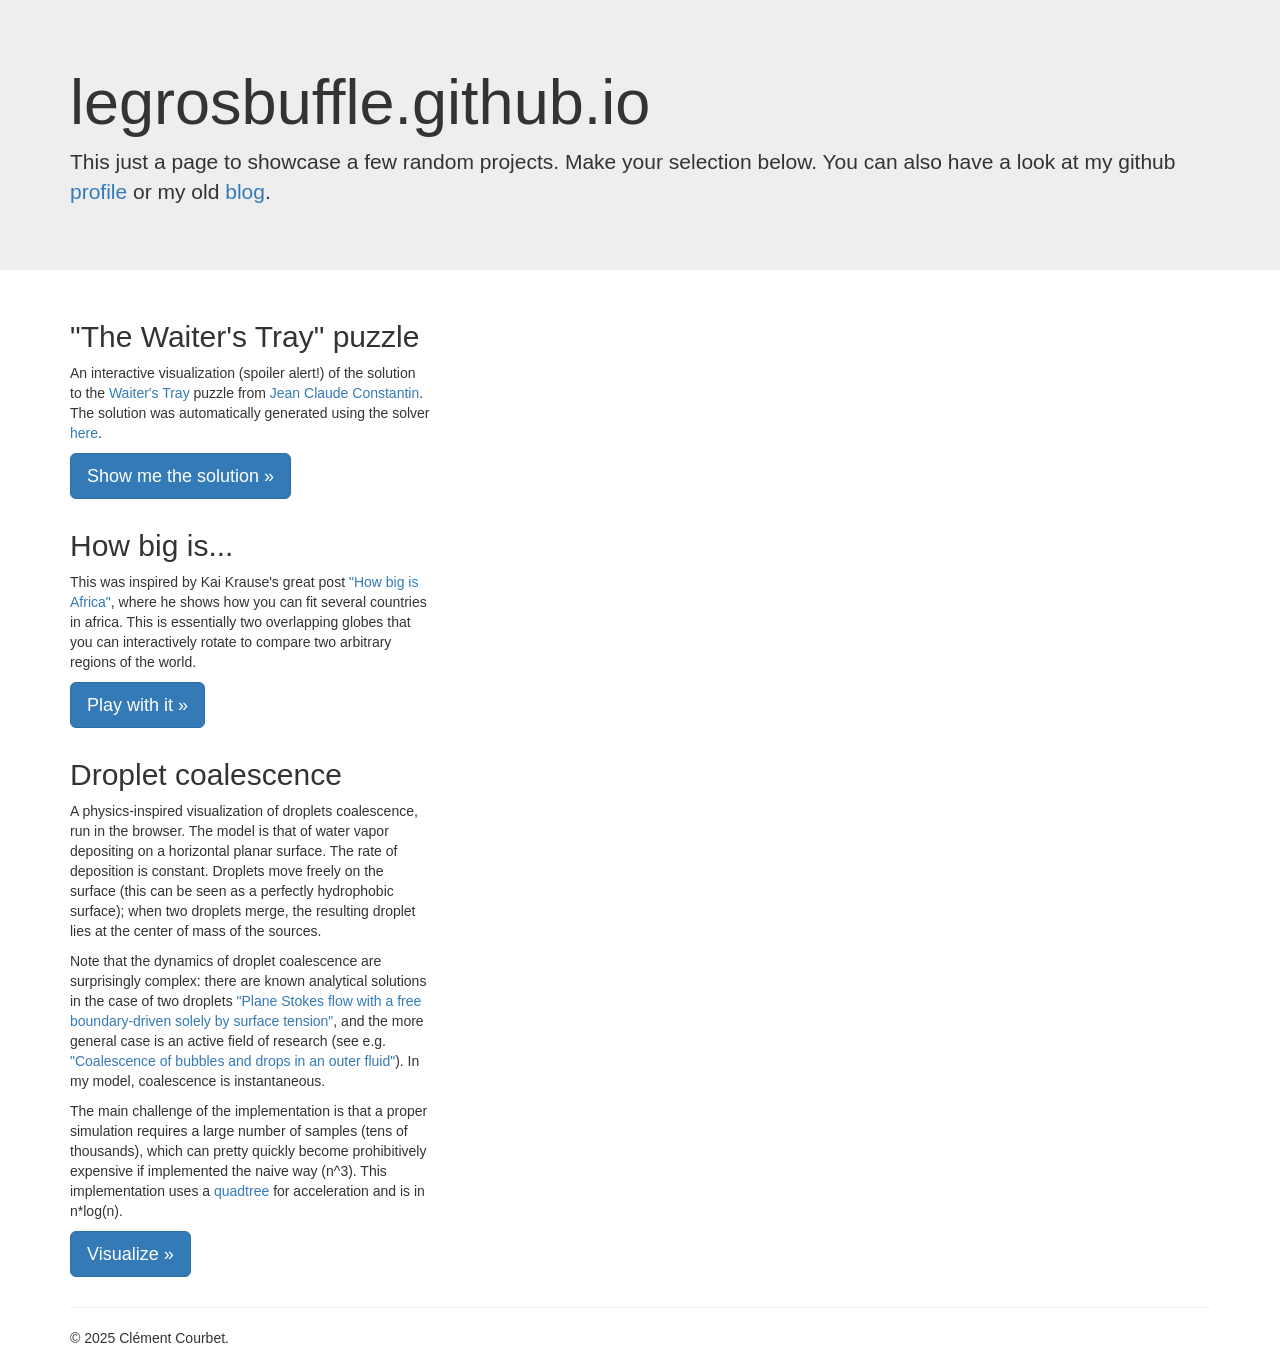
<file: index.html>
<!DOCTYPE html>
<html lang="en">

<head>
  <meta charset="utf-8">
  <meta http-equiv="X-UA-Compatible" content="IE=edge">
  <meta name="viewport" content="width=device-width, initial-scale=1">
  <title>legrosbuffle.github.io</title>
  <!-- Bootstrap -->
  <link rel="stylesheet" href="https://maxcdn.bootstrapcdn.com/bootstrap/3.3.6/css/bootstrap.min.css"
    integrity="sha384-1q8mTJOASx8j1Au+a5WDVnPi2lkFfwwEAa8hDDdjZlpLegxhjVME1fgjWPGmkzs7" crossorigin="anonymous">
  <!-- HTML5 shim and Respond.js for IE8 support of HTML5 elements and media queries -->
  <!-- WARNING: Respond.js doesn't work if you view the page via file:// -->
  <!--[if lt IE 9]>
      <script src="https://oss.maxcdn.com/html5shiv/3.7.2/html5shiv.min.js"></script>
      <script src="https://oss.maxcdn.com/respond/1.4.2/respond.min.js"></script>
    <![endif]-->
</head>

<body>
  <div class="jumbotron">
    <div class="container">
      <h1>legrosbuffle.github.io</h1>
      <p>This just a page to showcase a few random projects. Make your selection below. You can also have a look at my
        github <a href="https://github.com/legrosbuffle">profile</a> or my old <a
          href="http://www.somebod.com">blog</a>.</p>
    </div>
  </div>

  <div class="container">
    <div class="row">
      <div class="col-md-4">
        <h2>"The Waiter's Tray" puzzle</h2>
        <p>An interactive visualization (spoiler alert!) of the solution to the <a
            href="https://www.logicagiochi.com/fr/the-waiters-tray-le-vin-est-servi">Waiter's Tray</a> puzzle from <a
            href="http://www.constantin-jean-clau.de/">Jean Claude Constantin</a>. The solution was automatically
          generated using the solver <a href="https://github.com/legrosbuffle/waiterstray">here</a>.</p>
        <p><a class="btn btn-primary btn-lg" href="waiterstray/waiterstray.html" role="button">Show me the solution
            &raquo;</a></p>
      </div>
    </div>

    <div class="row">
      <div class="col-md-4">
        <h2>How big is...</h2>
        <p>This was inspired by Kai Krause's great post <a href="http://kai.sub.blue/en/africa.html">"How big is
            Africa"</a>, where he shows how you can fit several countries in africa. This is essentially two overlapping
          globes that you can interactively rotate to compare two arbitrary regions of the world.</p>
        <p><a class="btn btn-primary btn-lg" href="howbigis/index.html#play" role="button">Play with it &raquo;</a></p>
      </div>
    </div>

    <div class="row">
      <div class="col-md-4">
        <h2>Droplet coalescence</h2>
        <p>A physics-inspired visualization of droplets coalescence, run in the browser. The model is that of water
          vapor depositing on a horizontal planar surface. The rate of deposition is constant. Droplets move freely on
          the surface (this can be seen as a perfectly hydrophobic surface); when two droplets merge, the resulting
          droplet lies at the center of mass of the sources.</p>
        <p>
          Note that the dynamics of droplet coalescence are surprisingly complex: there are known analytical solutions
          in the case of two droplets
          <a href="https://pure.tue.nl/ws/portalfiles/portal/1523862/524223.pdf">"Plane Stokes flow with a free
            boundary-driven solely by surface tension"</a>,
          and the more general case is an active field of research (see e.g. <a
            href="https://www.nature.com/articles/ncomms4182">"Coalescence of bubbles and drops in an
            outer fluid"</a>). In my model, coalescence is instantaneous.
        </p>
        <p>The main challenge of the implementation is that a proper simulation requires a large number of samples (tens
          of thousands), which can pretty quickly become prohibitively expensive if implemented the naive way (n^3).
          This implementation uses a <a
            href="https://github.com/timohausmann/quadtree-ts/blob/main/LICENSE.md">quadtree</a> for acceleration and is
          in n*log(n).</p>
        <p><a class="btn btn-primary btn-lg" href="droplet_coalescence/index.html" role="button">Visualize &raquo;</a>
        </p>
      </div>
    </div>

    <hr>

    <footer>
      <p>&copy; 2025 Clément Courbet.</p>
    </footer>
  </div>

  <script src="https://code.jquery.com/jquery-2.2.0.min.js"></script>
  <script src="https://maxcdn.bootstrapcdn.com/bootstrap/3.3.6/js/bootstrap.min.js"
    integrity="sha384-0mSbJDEHialfmuBBQP6A4Qrprq5OVfW37PRR3j5ELqxss1yVqOtnepnHVP9aJ7xS"
    crossorigin="anonymous"></script>
</body>

</html>
</file>
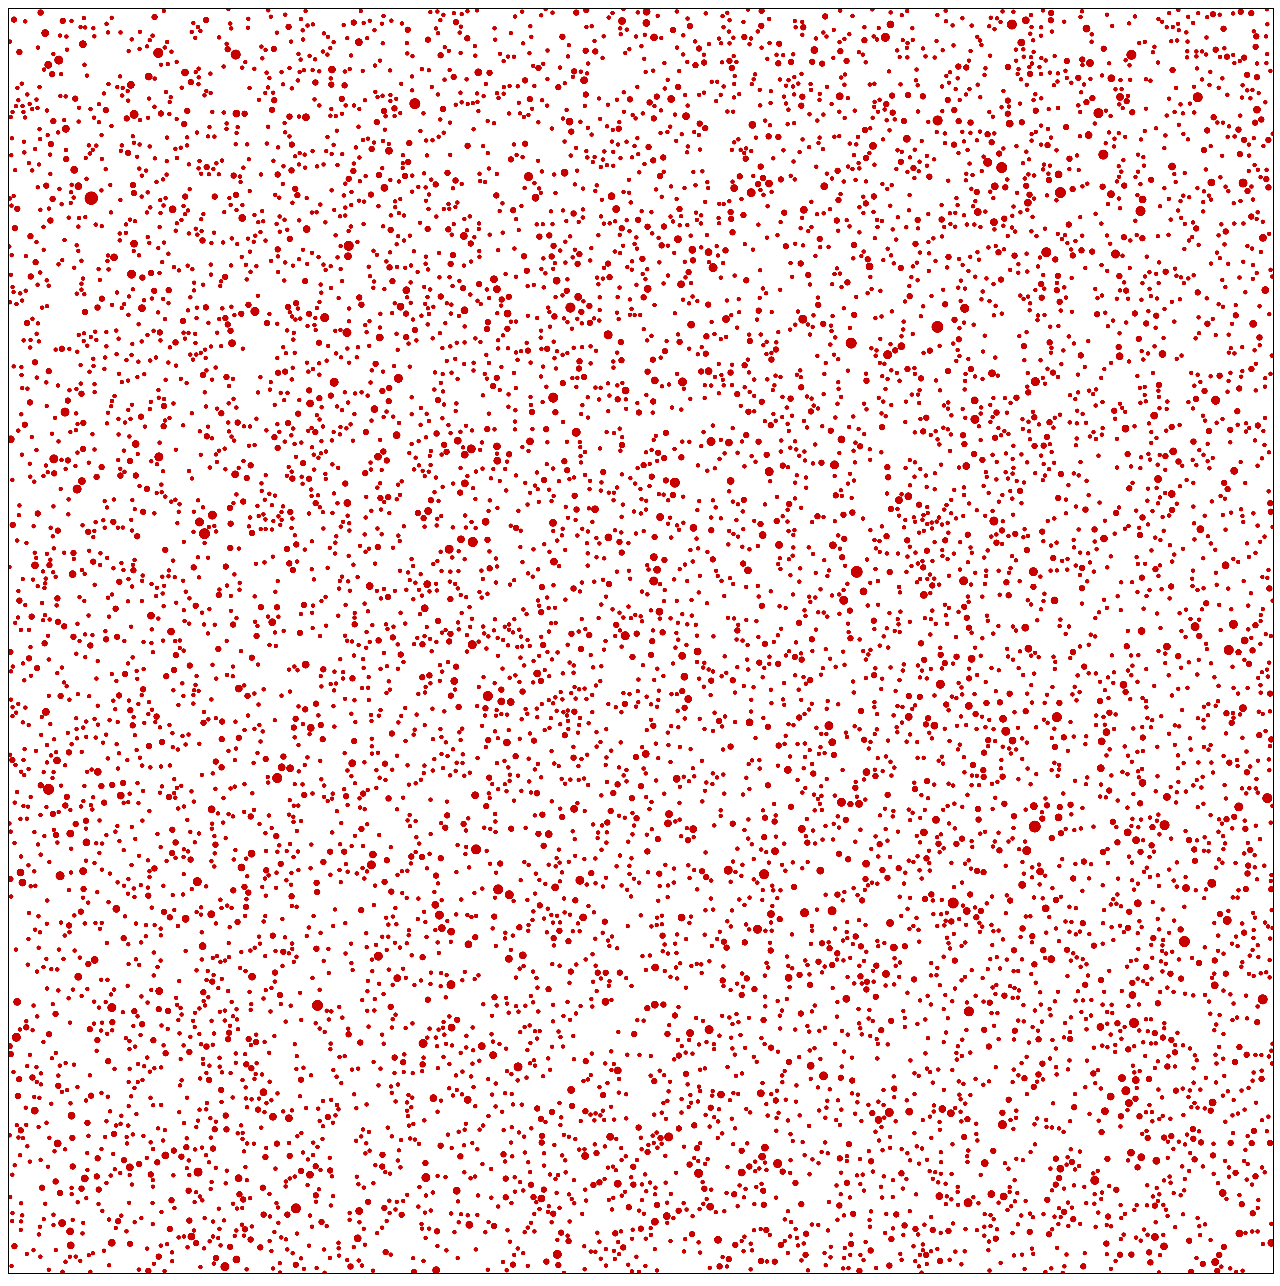
<file: droplet_coalescence/index.html>
<!doctype html>
<html lang="en-US">

<head>
    <meta charset="utf-8" />
    <title>Droplet coalescence</title>
    <style>
        canvas {
            border: 1px solid black;
            width: 100%;
            aspect-ratio: 1 / 1;
        }
    </style>
    <script src="./bundle.js"></script>
</head>

<body>
    <canvas id="canvas" width="5000" height=5000"></canvas>
</body>

</html>
</file>
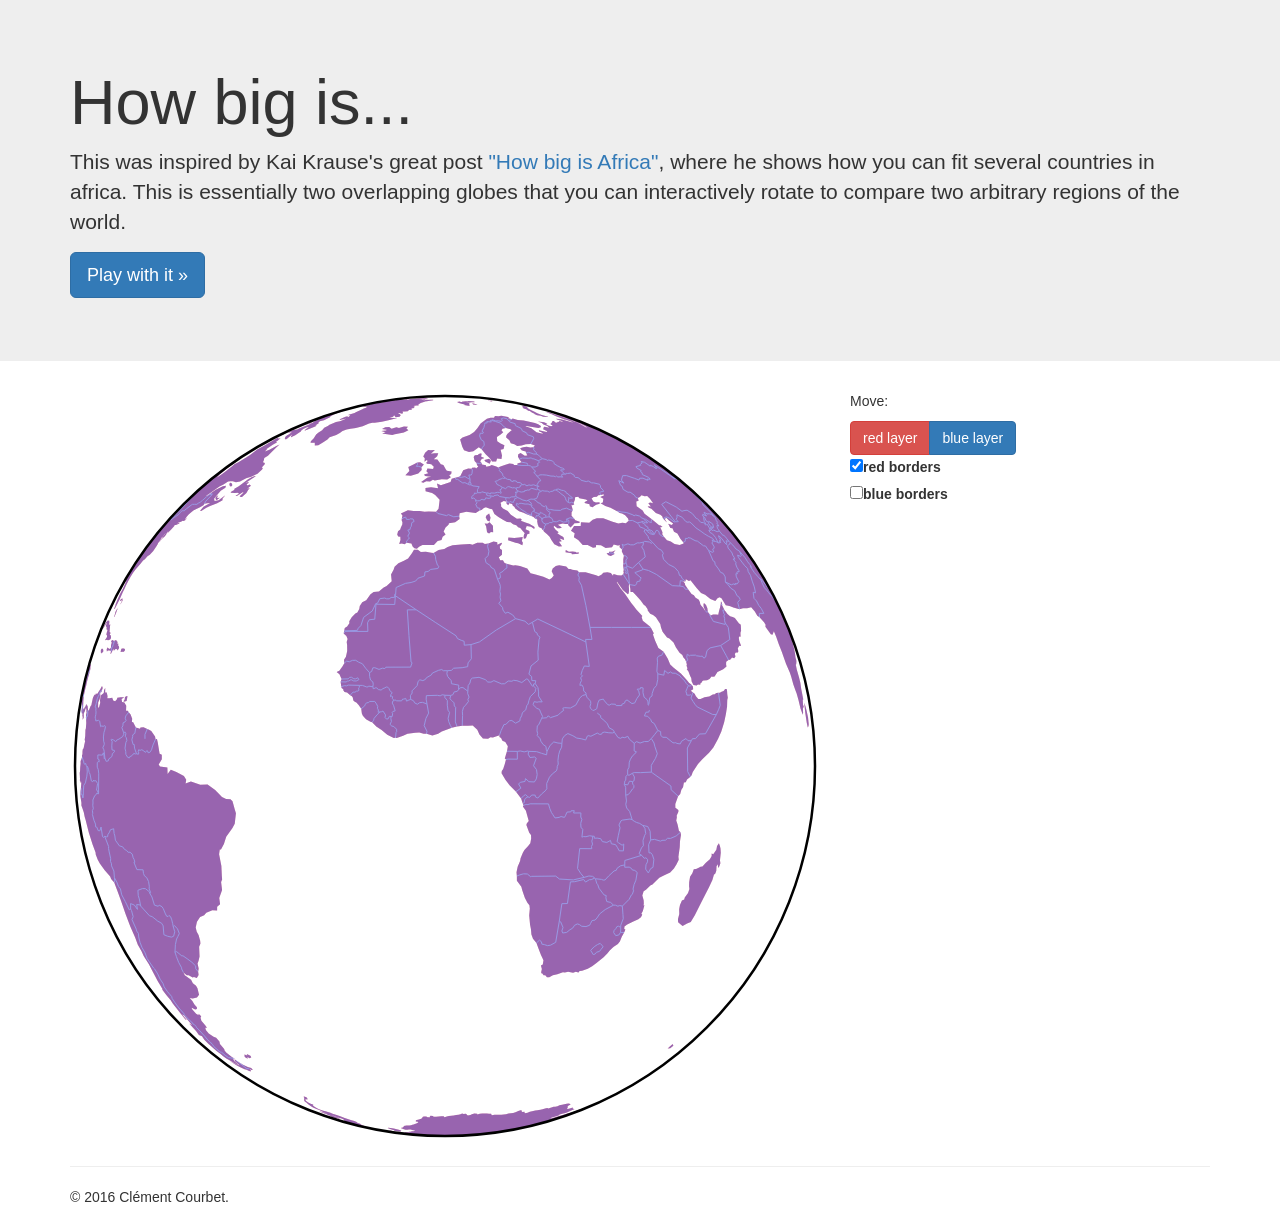
<file: howbigis/index.html>
<!DOCTYPE html>
<html lang="en">
  <head>
    <meta charset="utf-8">
    <meta http-equiv="X-UA-Compatible" content="IE=edge">
    <meta name="viewport" content="width=device-width, initial-scale=1">
    <title>How big is ...</title>
    <!-- Bootstrap -->
    <link rel="stylesheet" href="https://maxcdn.bootstrapcdn.com/bootstrap/3.3.6/css/bootstrap.min.css" integrity="sha384-1q8mTJOASx8j1Au+a5WDVnPi2lkFfwwEAa8hDDdjZlpLegxhjVME1fgjWPGmkzs7" crossorigin="anonymous">
    <!-- HTML5 shim and Respond.js for IE8 support of HTML5 elements and media queries -->
    <!-- WARNING: Respond.js doesn't work if you view the page via file:// -->
    <!--[if lt IE 9]>
      <script src="https://oss.maxcdn.com/html5shiv/3.7.2/html5shiv.min.js"></script>
      <script src="https://oss.maxcdn.com/respond/1.4.2/respond.min.js"></script>
    <![endif]-->
    <script src="d3.v3.min.js"></script>
    <script src="topojson.min.js"></script>
    <script src="howbigis.js"></script>
  </head>
  <body>
    <div class="jumbotron">
      <div class="container">
        <h1>How big is...</h1>
        <p>This was inspired by Kai Krause's great post <a href="http://kai.sub.blue/en/africa.html">"How big is Africa"</a>,
        where he shows how you can fit several countries in africa. This is essentially two overlapping globes that you can
        interactively rotate to compare two arbitrary regions of the world.</p>
        <p><a class="btn btn-primary btn-lg" href="#play" role="button">Play with it &raquo;</a></p>
      </div>
    </div>

    <div class="container">
      <div class="row" id="play">
        <div class="col-md-8">
          <canvas id="earth-canvas"></canvas>
        </div>
        <div class="col-md-3">
          <p>Move:</p>
          <div class="btn-group" role="group" aria-label="...">
            <button id="layer1" type="button" class="btn btn-danger">red layer</button>
            <button id="layer2" type="button" class="btn btn-primary">blue layer</button>
          </div>
          <div class="input-group">
            <div>
              <input id="borders1" type="checkbox" checked /><label for="borders1">red borders</label>
            </div>
            <div>
              <input id="borders2" type="checkbox" /><label for="borders2">blue borders</label>
            </div>
          </div>
        </div>
      </div>

      <hr>

      <footer>
        <p>&copy; 2016 Clément Courbet.</p>
      </footer>
    </div>

    <script src="https://code.jquery.com/jquery-2.2.0.min.js"></script>
    <script src="https://maxcdn.bootstrapcdn.com/bootstrap/3.3.6/js/bootstrap.min.js" integrity="sha384-0mSbJDEHialfmuBBQP6A4Qrprq5OVfW37PRR3j5ELqxss1yVqOtnepnHVP9aJ7xS" crossorigin="anonymous"></script>
    <script>
      var page = new howbigis.HowBigIs("earth-canvas", "layer1", "layer2", "borders1", "borders2");
    </script>
  </body>
</html>
</file>
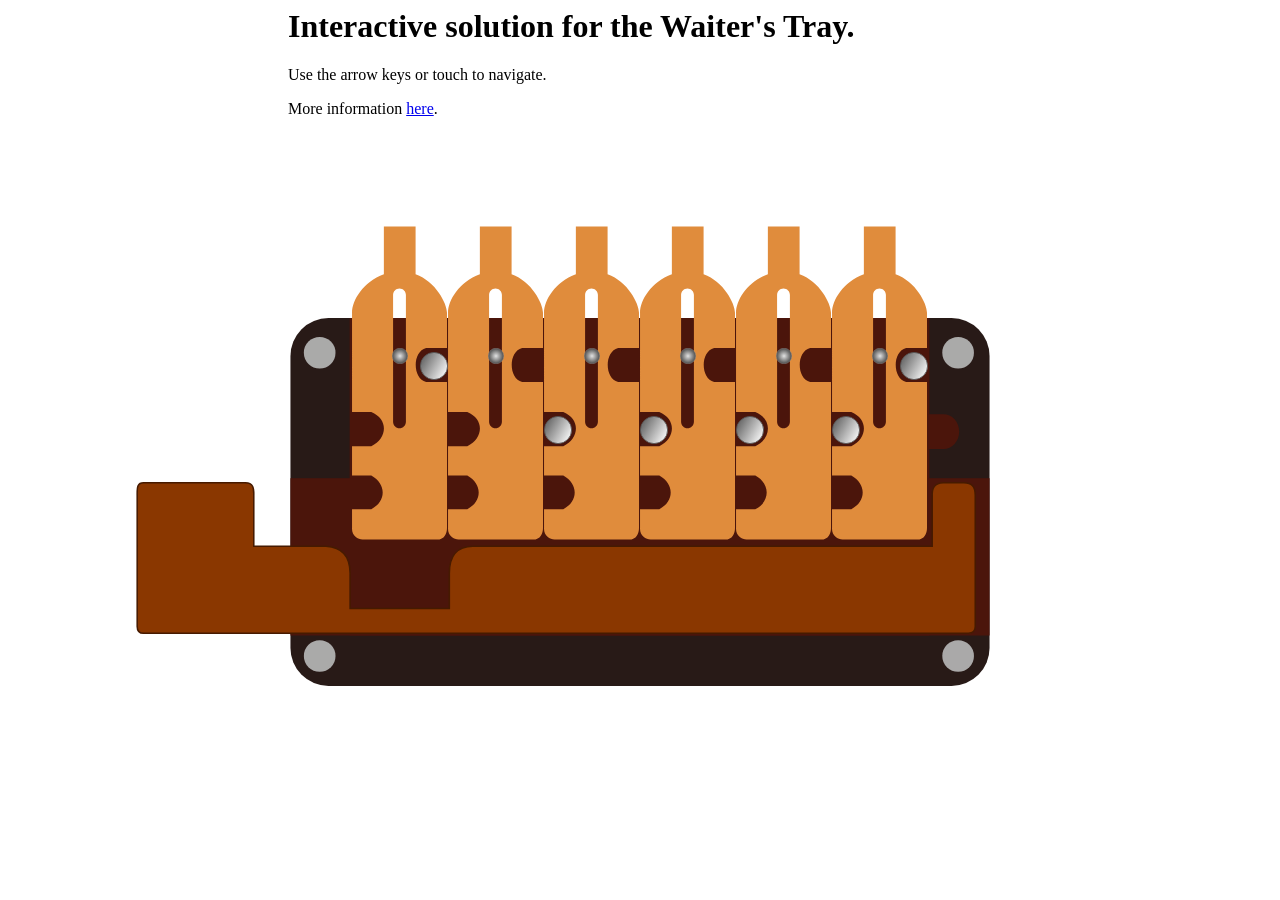
<file: waiterstray/waiterstray.html>
<html>
  <head>
    <link rel="stylesheet" href="waiterstray.css">
    <script type="text/javascript" src="waiterstray.js"></script>
    <script type="text/javascript" src="solution.js"></script>
  </head>
  <body onload="main();">
    <div id="instructions">
      <h1>Interactive solution for the Waiter's Tray.</h1>
      <p>Use the arrow keys or touch to navigate.</p>
      <p>More information <a href="https://github.com/legrosbuffle/waiterstray">here</a>.</p>
    </div>
    <div id="puzzle">
      <div class="bottles">
        <div class="slot">
          <div class="bottle middle"></div>
          <div class="marble topleft"></div>
          <div class="pin"></div>
        </div>
        <div class="slot">
          <div class="bottle middle"></div>
          <div class="marble bottomright"></div>
          <div class="pin"></div>
        </div>
          <div class="slot">
          <div class="bottle middle"></div>
        <div class="marble bottomright"></div>
          <div class="pin"></div>
        </div>
        <div class="slot">
          <div class="bottle middle"></div>
          <div class="marble bottomright"></div>
          <div class="pin"></div>
        </div>
        <div class="slot">
          <div class="bottle middle"></div>
          <div class="marble bottomright"></div>
          <div class="pin"></div>
        </div>
        <div class="slot">
          <div class="bottle middle"></div>
          <div class="marble topleft"></div>
          <div class="pin"></div>
        </div>
      </div>
      <div id="tray"></div>
    </div>
  </body>
</html>
</file>
<file: waiterstray/waiterstray.css>
#instructions {
    width: 704px;
    margin: auto;
}

#puzzle {
    width: 704px;
    margin: auto;
    margin-top: 200px;
    height: 368px;
    background-image: url("holder.svg");
    background-size: 100% 100%;
    z-index: 0;
}

.bottles {
    width: 576px;
    height: 320px;
    margin: auto;
}

.slot {
    position:relative;
    width: 96px;
    height: 320px;
    margin: 0px;
    margin-top: -30px;
    margin-right: 0px;
    float: left;
}

.bottle {
    position:absolute;
    width: 99%;
    height: 100%;
    background-image: url("bottle.svg");
    background-size: 100% 100%;
    margin: auto;
    z-index: 2;
    transition: margin-top 0.15s;
}

.bottle.top {
    margin-top: -128px;
}

.bottle.middle {
    margin-top: -65px;
}

.bottle.bottom {
    margin-top: 0px;
}

.marble {
    position:absolute;
    width: 28px;
    height: 28px;
    margin: 0px;
    z-index: 1;
    background-image: url("marble.svg");
    background-size: 100% 100%;
    transition: margin-top 0.15s;
    transition: margin-left 0.15s;
}


.marble.topleft {
    margin-top: 64px;
    margin-left: 68px;
}

.marble.bottomleft {
    margin-top: 128px;
    margin-left: 68px;
}

.marble.bottomright {
    margin-top: 128px;
    margin-left: 96px;
}

.pin {
    position: absolute;
    width: 16px;
    height: 16px;
    background-image: url("pin.svg");
    background-size: 100% 100%;
    margin-left: 40px;
    margin-top: 60px;
    z-index: 3;
}

#tray {
    position: absolute;
    width: 856px;
    height: 152px;
    background-image: url("tray.svg");
    background-size: 100% 100%;
    margin-left: -72px;
    margin-top: -156px;
    z-index: 3;
    transition: margin-left 0.15s;
}
</file>
